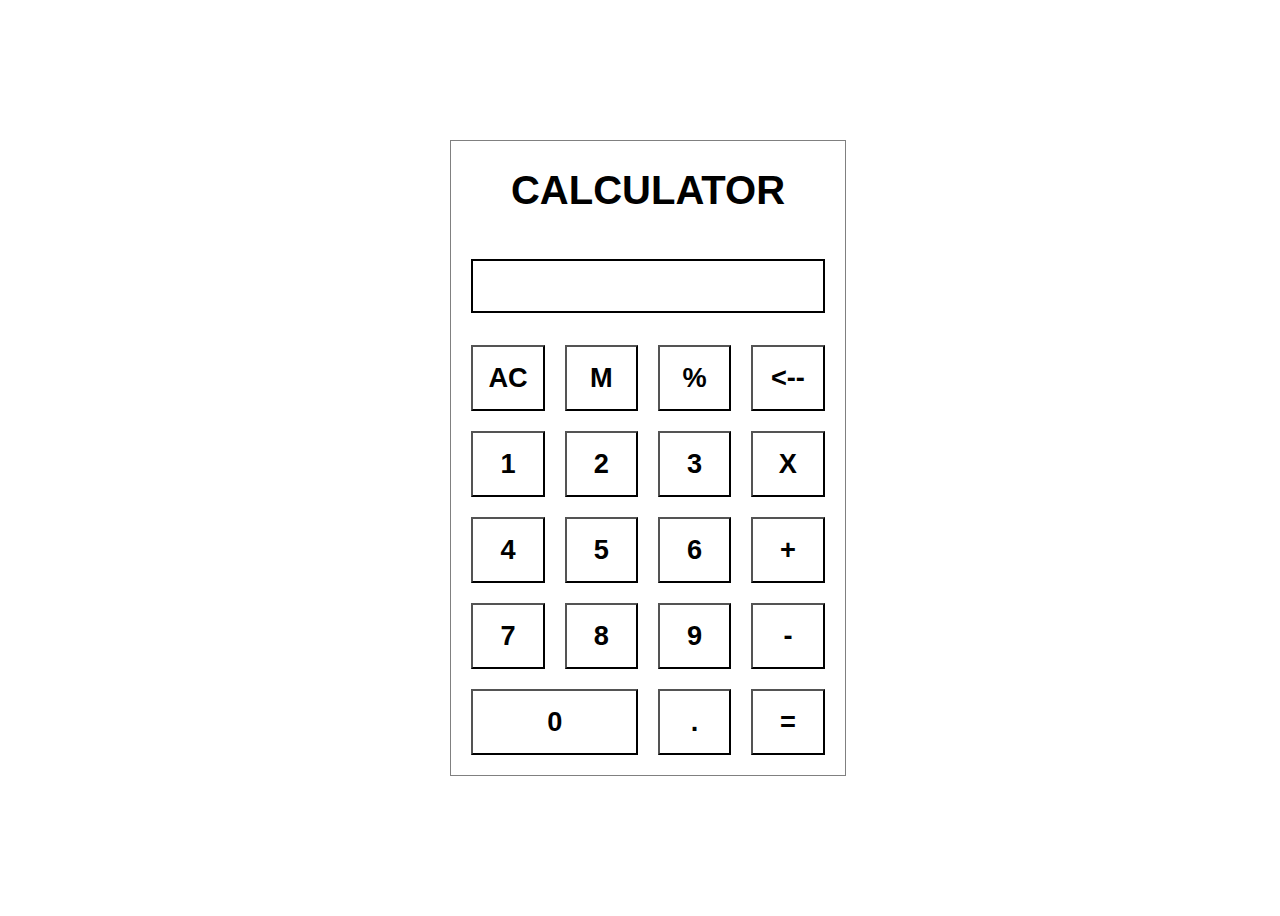
<file: Calculator App/index.html>
<!DOCTYPE html>
<html lang="en">
<head>
    <meta charset="UTF-8">
    <meta http-equiv="X-UA-Compatible" content="IE=edge">
    <meta name="viewport" content="width=device-width, initial-scale=1.0">
    <title>Calculator</title>
    <link rel="stylesheet" href="styles.css">
</head>
<body class="dflex">
    <div class="wrapper dflex">
        <div class="firstdiv">
            <h1>CALCULATOR</h1>
        </div>
        
        <div class="secDiv dGrid">
            <div class="cDisplay"></div>

            <button id="lac" class="lac btn" onclick="acBtn()">AC</button>
            <button id="lm" class="lm btn">M</button>
            <button id="lback" class="lback btn" onclick="backBtn()"><--</button>

            <button id="1" class="n1 btn nbtn" >1</button>
            <button id="2" class="n2 btn nbtn" >2</button>
            <button id="3" class="n3 btn nbtn" >3</button>
            <button id="4" class="n4 btn nbtn" >4</button>
            <button id="5" class="n5 btn nbtn" >5</button>
            <button id="6" class="n6 btn nbtn" >6</button>
            <button id="7" class="n7 btn nbtn" >7</button>
            <button id="8" class="n8 btn nbtn" >8</button>
            <button id="9" class="n9 btn nbtn" >9</button>
            <button id="0" class="n0 btn nbtn" >0</button>


            <button id="." class="ndot btn">.</button>
            <button id="nequal" class="nequal btn" onclick="equalBtn()">=</button>

            <button id="plus" class="lpius btn" onclick="sumBtn()">+</button>
            <button id="minus" class="lminus btn" onclick="minusBtn()">-</button>
            <button id="multiply" class="lmultiply btn" onclick="multiplyBtn()">X</button>
            <button id="divide" class="ldivide btn" onclick="divideBtn()">%</button>

        </div>
    </div>

<script src="script.js"></script>
</body>
</html>
</file>
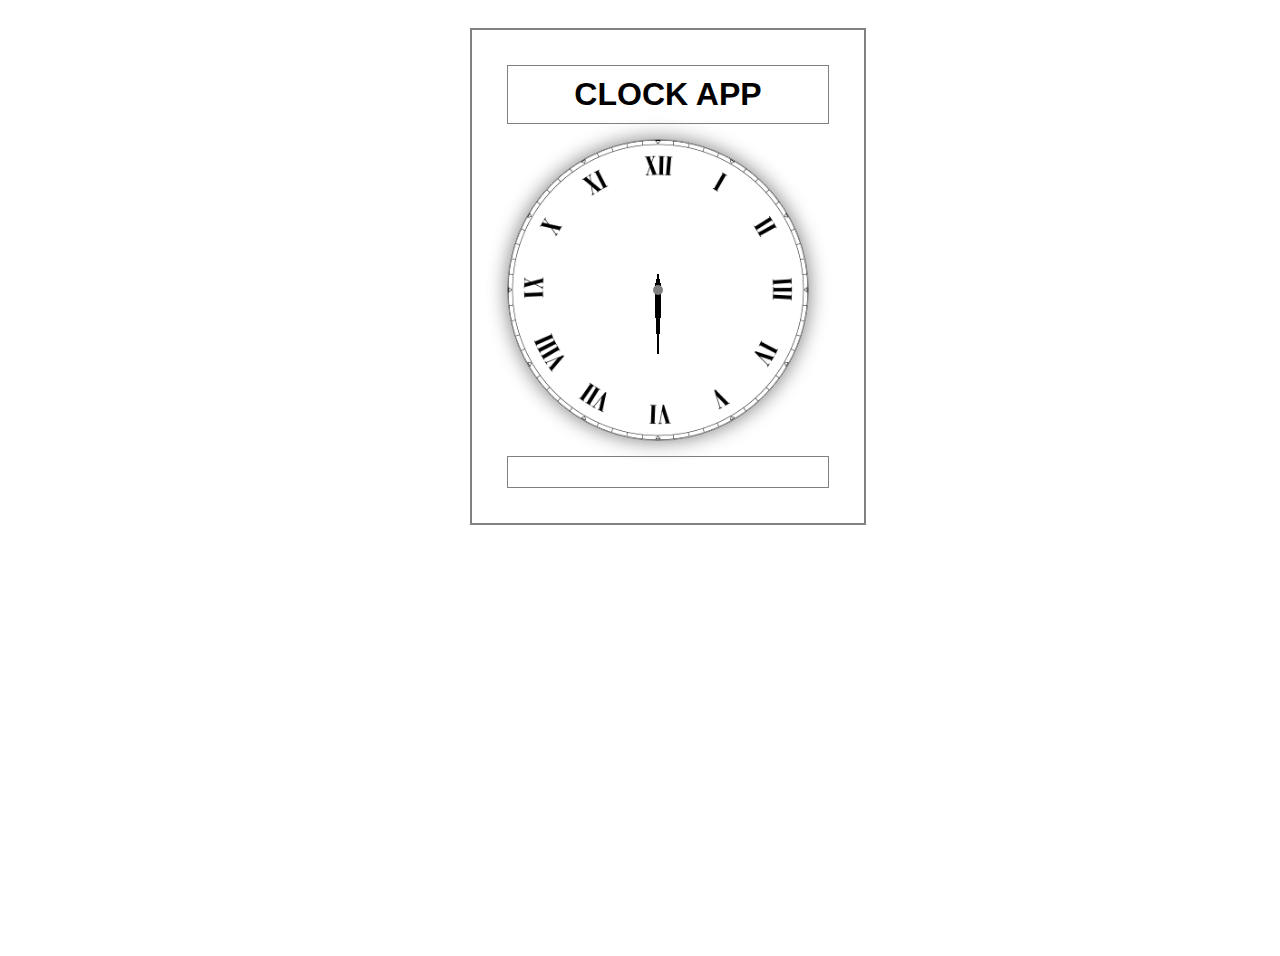
<file: Clock App/index.html>
<!DOCTYPE html>
<html lang="en">
<head>
    <meta charset="UTF-8">
    <meta name="viewport" content="width=device-width, initial-scale=1.0">
    <title>Clock App</title>
    <link rel="stylesheet" href="styles.css">
</head>
<body class="dflex mainbody">
    <div class="wrapper">
        <div class="childdiv dflex">
            <h1>CLOCK APP</h1>
        </div>
        <div class="childdiv anaclock dflex">
            <div class="handle sechandle"></div>
            <div class="handle minhandle "></div>
            <div class="handle hourhandle"></div>
        </div>
        <div class="childdiv digiclock dflex">
            <div class="digi digitalhour"></div>
            <div class="digi digitalmin"></div>
            <div class="digi digitalsec"></div>
        </div>
    </div>

    <script src="scripts.js"></script>
</body>
</html>
</file>
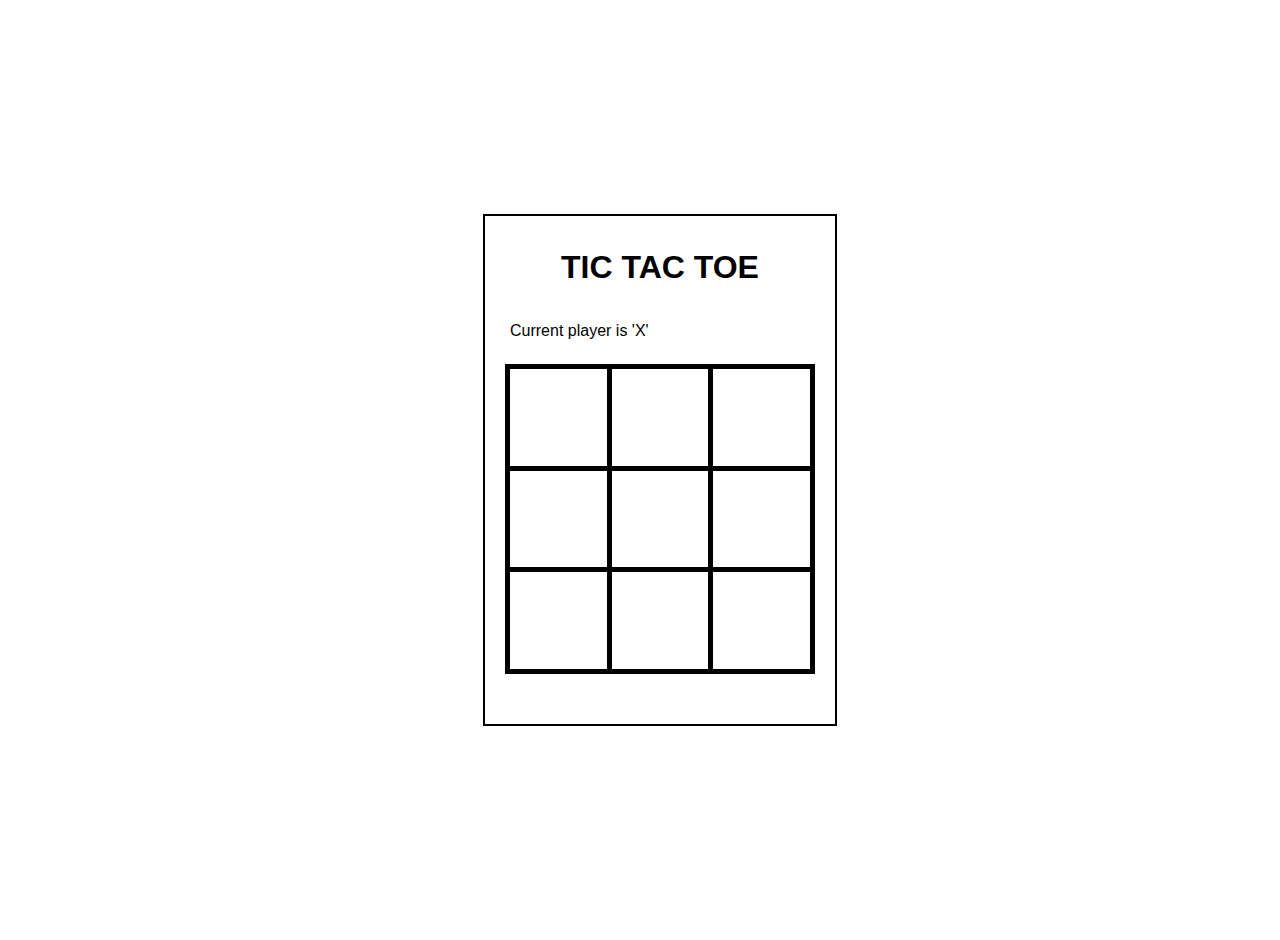
<file: TIC TAC TOE/index.html>
<!DOCTYPE html>
<html lang="en">
<head>
    <meta charset="UTF-8">
    <meta http-equiv="X-UA-Compatible" content="IE=edge">
    <meta name="viewport" content="width=device-width, initial-scale=1.0">
    <title>TIC TAC TOE</title>
    <link rel="stylesheet" href="./styles.css">
</head>
<body class="dflex">
    <div class="wrapper dflex">
        <div class="firstdiv flexItem dflex">
            <h1>TIC TAC TOE</h1>
        </div>
        <div class="info flexItem">Current player is 'X'</div>
        <div class="secdiv flexItem dgrid">
            <div id="one" class="boxes dflex"></div>
            <div id="two" class="boxes dflex"></div>
            <div id="thr" class="boxes dflex"></div>
            <div id="fou" class="boxes dflex"></div>
            <div id="fiv" class="boxes dflex"></div>
            <div id="six" class="boxes dflex"></div>
            <div id="sev" class="boxes dflex"></div>
            <div id="eig" class="boxes dflex"></div>
            <div id="nin" class="boxes dflex"></div>
        </div>
        <div class="winner flexItem"></div>
    </div>

<script src="./scripts.js"></script>    
</body>
</html>
</file>
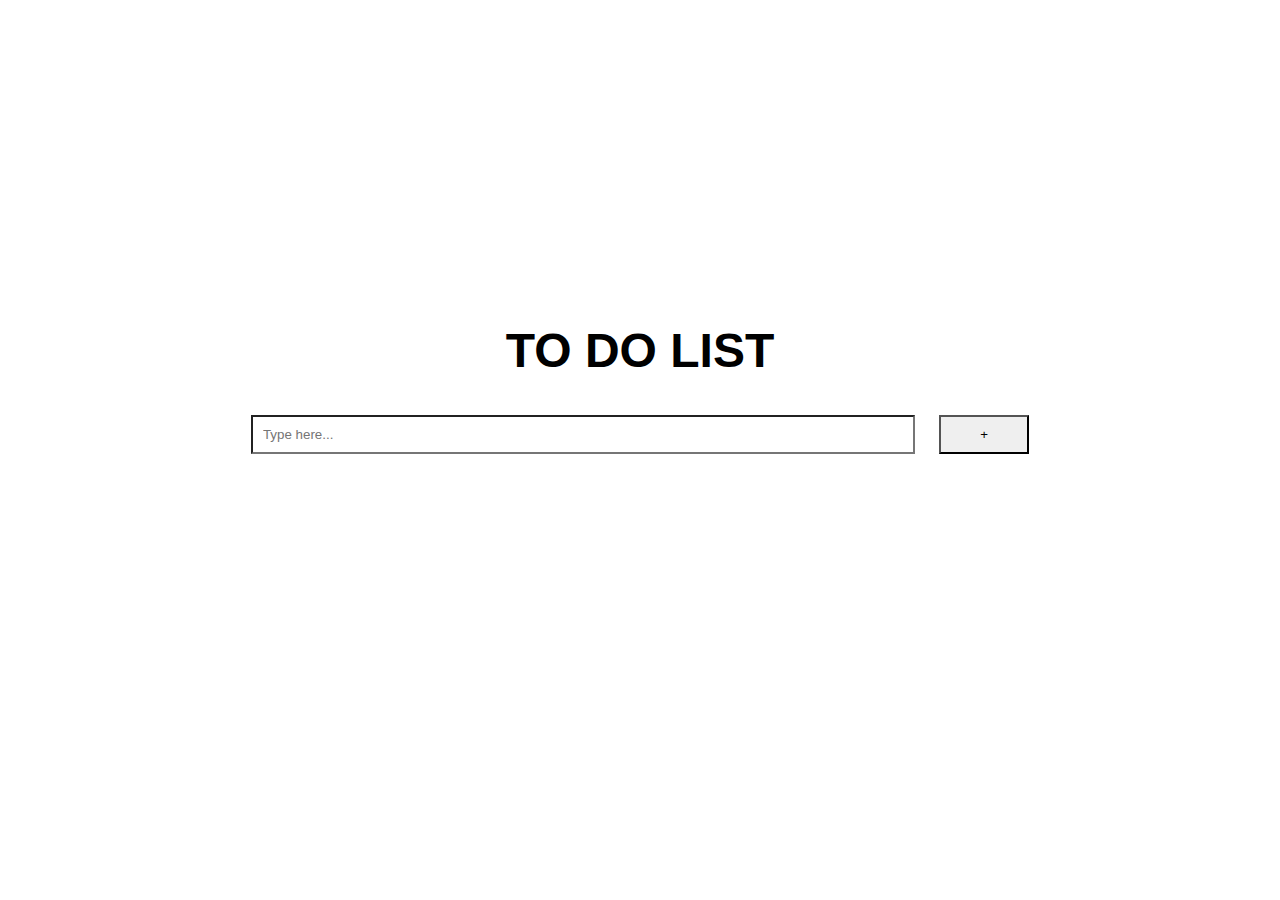
<file: TO DO LIST/index.html>
<!DOCTYPE html>
<html lang="en">
<head>
    <meta charset="UTF-8">
    <meta http-equiv="X-UA-Compatible" content="IE=edge">
    <meta name="viewport" content="width=device-width, initial-scale=1.0">
    <title>TO DO LIST</title>
    <link rel="stylesheet" href="./styles.css">
</head>
<body>
    <div class="wrapper">
        <div>
            <h1>TO DO LIST</h1>
        </div>
        <div>
            <input type="text" id="typeField" placeholder="Type here...">
            <input type="button" value="+" onclick="addItem()">
        </div>
        <div class="item" id="listItems">
        </div>
    </div>

<script src="scripts.js"></script>
</body>
</html>
</file>
<file: Calculator App/styles.css>
body {
    min-width: 100vw;
    min-height: 100vh;
    font-family: sans-serif, serif;
}

h1 {
    font-size: 2.5rem;
}

.wrapper {
    border: 1px solid gray;
}

.dflex {
    display: flex;
    justify-content: center;
    align-items: center;
    flex-flow: column nowrap;
}

.dGrid {
    display: grid;
    gap: 20px;
    padding: 20px;
    grid-template-areas: 
       ' d d d d' 
        'lac lm ldivide lback'
        'n1 n2 n3 lmultiply'
        'n4 n5 n6 lplus'
        'n7 n8 n9 lminus'
        'n0 n0 ndot nequal'
    ;
    grid-template-columns: repeat(4, 1fr);
    grid-template-rows: repeat(6, 1fr);
}

.cDisplay {
    border: 2px solid black;
    grid-area: d;
    height: 40px;
    padding: 5px;
    font-size: 2rem;
}

.btn {
    width: auto;
    height: auto;
    padding: 15px;
    text-align: center;
    cursor: pointer;
    background-color: white;
    font-size: 1.7rem;
    font-weight: bold;
}

.btn:hover {
    background-color: gray;
}

.lac {grid-area: lac;}
.lm {grid-area: lm;}

.n1 {grid-area: n1;}
.n2 {grid-area: n2;}
.n3 {grid-area: n3;}
.n4 {grid-area: n4;}
.n5 {grid-area: n5;}
.n6 {grid-area: n6;}
.n7 {grid-area: n7;}
.n8 {grid-area: n8;}
.n9 {grid-area: n9;}
.n0 {grid-area: n0;}

.ndot {grid-area: ndot;}
.nequal {grid-area: nequal;}

.lplus {grid-area: lplus;}
.lminus {grid-area: lminus;}
.lmultiply {grid-area: lmultiply;}
.ldivide {grid-area: ldivide;}
</file>
<file: Clock App/styles.css>
.dflex {
    display: flex;
    justify-content: center;
    align-items: center;
    flex-flow: column nowrap;
}

body {
    font-family: sans-serif, serif;
    min-height: 100vh;
    min-width: 100vw;
    padding: 20px;
}

.mainbody {
    justify-content: flex-start;
}

.wrapper {
    border: 2px solid gray;
    padding: 20px;
}

.childdiv {
    border: 1px solid gray;
    margin: 15px;
    padding: 10px;
    width: 300px;
}

h1 {
    margin: 0;
}

.anaclock {
    height: 300px;
    width: 300px;
    border-radius: 50%;
    position: relative;
    background-image: url("clock.png");
    background-repeat: no-repeat;
    background-position: center;
    background-size: 300px 300px;
    padding: 0;
    box-shadow: 0 0 20px gray;
}

.anaclock::after {
    content: "";
    position: absolute;
    height: 10px;
    width: 10px;
    background-color: gray;
    z-index: 58;
    top: 50%;
    left: 50%;
    transform: translate(-50%, -50%);
    border-radius: 50%;
}

.handle {
    background-color: white;
    position: absolute;
}

.sechandle {
    z-index: 40;
}

.minhandle {
    z-index: 39;
}

.hourhandle {
    z-index: 38;
}

.sechandle::after {
    content: "";
    position: absolute;
    height: 80px;
    width: 2px;
    background-color: black;
    z-index: 57;
    top: 50%;
    left: 50%;
    transform: translate(-50%, -20%);
}

.minhandle::after {
    content: "";
    position: absolute;
    height: 55px;
    width: 4px;
    background-color: black;
    z-index: 56;
    top: 50%;
    left: 50%;
    transform: translate(-50%, -20%);
}

.hourhandle::after {
    content: "";
    position: absolute;
    height: 35px;
    width: 6px;
    background-color: black;
    z-index: 55;
    top: 50%;
    left: 50%;
    transform: translate(-50%, -20%);
}

.digiclock {
    height: auto;
    flex-flow: row nowrap;
}

.digi {
    margin: 0 5px;
    padding: 5px;
    font-size: 1.5rem;
    font-weight: bold;
}
</file>
<file: TIC TAC TOE/styles.css>
html, body, div, span, applet, object, iframe,
h1, h2, h3, h4, h5, h6, p, blockquote, pre,
a, abbr, acronym, address, big, cite, code,
del, dfn, em, img, ins, kbd, q, s, samp,
small, strike, strong, sub, sup, tt, var,
b, u, i, center,
dl, dt, dd, ol, ul, li,
fieldset, form, label, legend,
table, caption, tbody, tfoot, thead, tr, th, td,
article, aside, canvas, details, embed, 
figure, figcaption, footer, header, hgroup, 
menu, nav, output, ruby, section, summary,
time, mark, audio, video {
	margin: 0;
	padding: 0;
	border: 0;
	font-size: 100%;
	font: inherit;
	vertical-align: baseline;
}
/* HTML5 display-role reset for older browsers */
article, aside, details, figcaption, figure, 
footer, header, hgroup, menu, nav, section {
	display: block;
}
body {
	line-height: 1;
}
ol, ul {
	list-style: none;
}
blockquote, q {
	quotes: none;
}
blockquote:before, blockquote:after,
q:before, q:after {
	content: '';
	content: none;
}
table {
	border-collapse: collapse;
	border-spacing: 0;
}

/* CUSTOM CSS STARTS HERE*/

.dflex {
	display: flex;
	justify-content: center;
	align-items: center;
	flex-flow: column nowrap;
}

.dgrid {
	display: grid;
	grid-template-areas: 
		'one two thr'
		'fou fiv six'
		'sev eig nin'
	;
	grid-template-columns: repeat(3, 1fr);
	grid-template-rows: repeat(3, 1fr);
	gap: 5px;
	background-color: black;
}

body {
    font-family: sans-serif, serif;
	min-height: 100vh;
	min-width: 100vw;
	justify-content: flex-start;
	padding: 20px;
}

h1 {
	font-size: 2rem;
	font-weight: bold;
	margin: 10px 0;
}

.wrapper {
	border: 2px solid black;
	padding: 10px;
}

.flexItem {
	width: 300px;
	margin: 10px;
	padding: 5px;
}

.secdiv {
	width: 300px;
	height: 300px;
}

.info {
	background-color: white;
}

.boxes {
	background-color: white;
	padding: 10px;
	font-size: 3rem;
}

#one {grid-area: one;}
#two {grid-area: two;}
#thr {grid-area: thr;}
#fou {grid-area: fou;}
#fiv {grid-area: fiv;}
#six {grid-area: six;}
#sev {grid-area: sev;}
#eig {grid-area: eig;}
#nin {grid-area: nin;}

.winner {
	background-color: white;
}

.replayBtn {
	cursor: pointer;
	background-color: white;
	border-radius: 0;
	border: 2px solid black;
	padding: 5px 8px;
	font-weight: bold;
}

.replayBtn:hover {
	background-color: gray;
	color: white;
	box-shadow: 2px 2px 0 black;
}
</file>
<file: TO DO LIST/styles.css>
/* http://meyerweb.com/eric/tools/css/reset/ 
   v2.0 | 20110126
   License: none (public domain)
*/

html, body, div, span, applet, object, iframe,
h1, h2, h3, h4, h5, h6, p, blockquote, pre,
a, abbr, acronym, address, big, cite, code,
del, dfn, em, img, ins, kbd, q, s, samp,
small, strike, strong, sub, sup, tt, var,
b, u, i, center,
dl, dt, dd, ol, ul, li,
fieldset, form, label, legend,
table, caption, tbody, tfoot, thead, tr, th, td,
article, aside, canvas, details, embed, 
figure, figcaption, footer, header, hgroup, 
menu, nav, output, ruby, section, summary,
time, mark, audio, video {
	margin: 0;
	padding: 0;
	border: 0;
	font-size: 100%;
	font: inherit;
	vertical-align: baseline;
}
/* HTML5 display-role reset for older browsers */
article, aside, details, figcaption, figure, 
footer, header, hgroup, menu, nav, section {
	display: block;
}
body {
	line-height: 1;
}
ol, ul {
	list-style: none;
}
blockquote, q {
	quotes: none;
}
blockquote:before, blockquote:after,
q:before, q:after {
	content: '';
	content: none;
}
table {
	border-collapse: collapse;
	border-spacing: 0;
}

/* CUSTOM CSS HERE*/

body {
    font-family: sans-serif, serif;
    min-width: 100vw;
    min-height: 100vh;
}

body, .wrapper {
    display: flex;
    justify-content: center;
    align-items: center;
    flex-flow: column nowrap;
}

h1 {
    font-size: 3rem;
    font-weight: bold;
}

input {
    margin: 40px 10px;
    padding: 10px;
    border-radius: 0;
}

input[type="text"] {
    width: 50vw;
}

input[type="button"] {
    width: 7vw;
    cursor: pointer;
}

#listItems {
    min-width: 75vw;
    margin: 20px;
    padding: 20px;;
    display: flex;
    flex-flow: column nowrap;
    justify-content: center;
    align-items: center;
}

.newDiv {
    border: 2px solid gray;
    margin: 10px;
    width: 80vw;
    min-height: 0;
    display: flex;
}

.newP {
    width: 70vw;
}

.newBtn {
    width: 5vw;
    text-align: center;
}

.removeBtn:hover {
    background-color: #DF2E38;
    cursor: pointer;
}

.doneBtn:hover {
    background-color: #5D9C59;
    cursor: pointer;
}

.newItem {
    padding: 8px;
    border: 1px solid gray;
}

.strikeThrough {
    text-decoration: line-through;
    background-color: gray;
}
</file>
